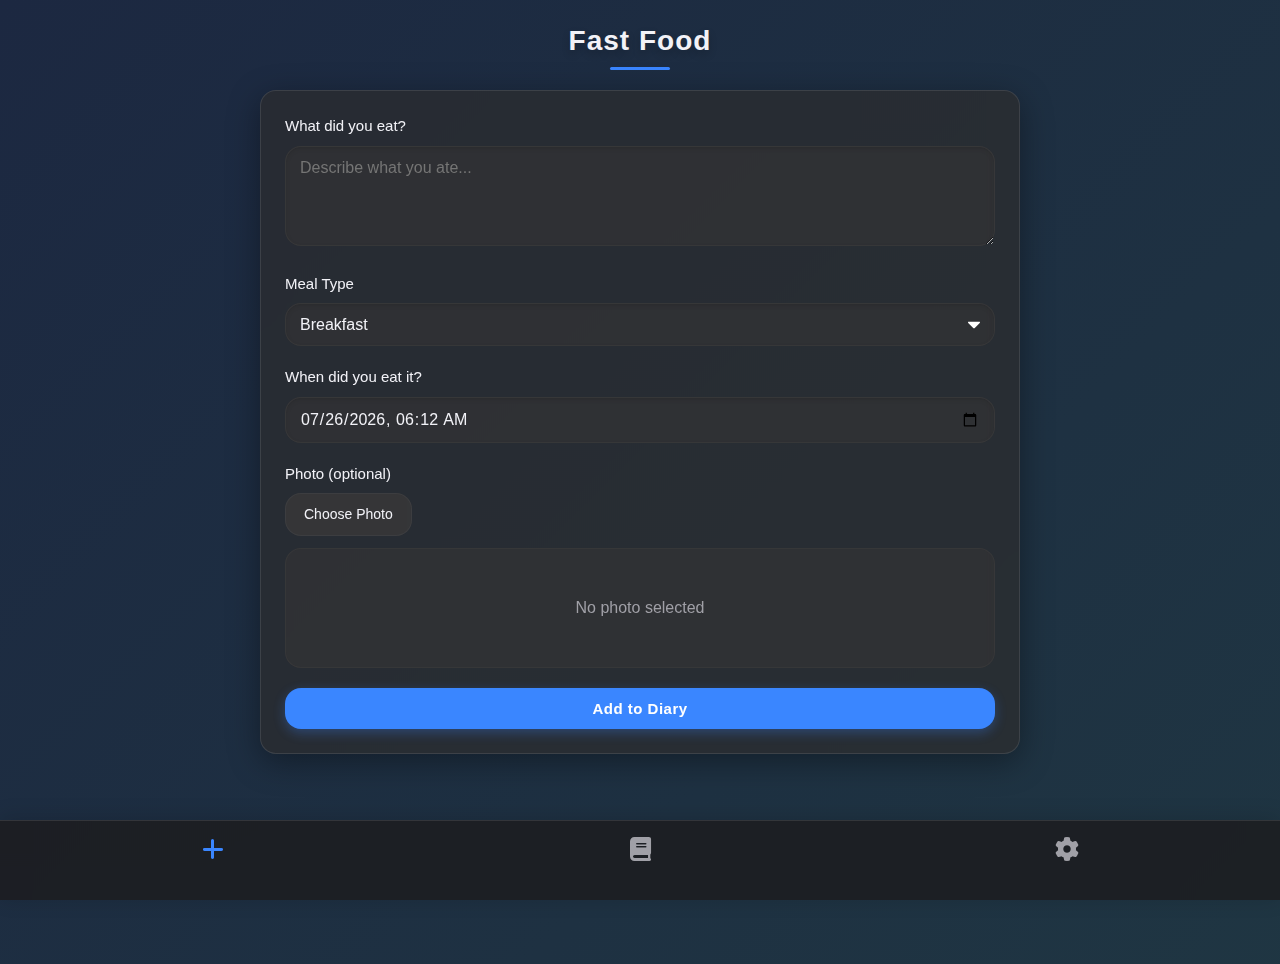
<file: index.html>
<!DOCTYPE html>
<html lang="en">
<head>
  <meta charset="UTF-8">
  <meta name="viewport" content="width=device-width, initial-scale=1.0, viewport-fit=cover">
  <!-- PWA related meta tags -->
  <link rel="manifest" href="manifest.json">
  <meta name="theme-color" content="#317EFB">
  <meta name="apple-mobile-web-app-capable" content="yes">
  <meta name="apple-mobile-web-app-status-bar-style" content="black">
  <meta name="apple-mobile-web-app-title" content="Food Diary">

  <title>Food Diary</title>
  <link rel="stylesheet" href="style.css">
  <!-- Font Awesome icons -->
  <link rel="stylesheet" href="https://cdnjs.cloudflare.com/ajax/libs/font-awesome/6.0.0/css/all.min.css">
</head>
<body>
<h1>Fast Food</h1>

<div class="app-container">
  <!-- Add Entry Tab Content -->
  <div class="tab-content" id="add-tab">
    <div class="entry-form" id="entry-form">
      <div class="form-group">
        <label for="food-description">What did you eat?</label>
        <textarea id="food-description" placeholder="Describe what you ate..."></textarea>
      </div>

      <div class="form-group">
        <label for="meal-type">Meal Type</label>
        <select id="meal-type">
          <option value="breakfast">Breakfast</option>
          <option value="lunch">Lunch</option>
          <option value="dinner">Dinner</option>
          <option value="snack">Snack</option>
        </select>
      </div>

      <div class="form-group">
        <label for="food-time">When did you eat it?</label>
        <input type="datetime-local" id="food-time">
      </div>

      <div class="form-group">
        <label for="food-photo">Photo (optional)</label>
        <div class="file-upload" style="position: relative;">
          <div class="file-upload-btn">Choose Photo</div>
          <input type="file" id="food-photo" accept="image/*" style="position: absolute; top: 0; left: 0; width: 100%; height: 100%; opacity: 0; cursor: pointer;">
        </div>
        <div class="photo-preview" id="photo-preview">
          <span>No photo selected</span>
        </div>
      </div>

      <div class="action-buttons">
        <button id="add-entry">Add to Diary</button>
      </div>

      <div class="edit-mode-buttons" id="edit-mode-buttons" style="display: none;">
        <button id="cancel-edit" class="cancel-btn">Cancel</button>
        <button id="delete-entry" class="delete-btn">Delete</button>
      </div>
    </div>
  </div>

  <!-- Log Tab Content -->
  <div class="tab-content" id="log-tab">
    <div class="filter-bar">
      <button class="filter-btn" data-filter="breakfast">Breakfast</button>
      <button class="filter-btn" data-filter="lunch">Lunch</button>
      <button class="filter-btn" data-filter="dinner">Dinner</button>
      <button class="filter-btn" data-filter="snack">Snack</button>
      <button class="filter-btn active" data-filter="all">All</button>
    </div>
    <div class="entries" id="entries">
      <div class="empty-message" id="empty-message">No entries yet. Start adding your meals!</div>
      <div id="entries-container"></div>
    </div>
  </div>

  <!-- Settings Tab Content -->
  <div class="tab-content" id="settings-tab">
    <div class="settings-container">
      <h2>Settings</h2>
      <div class="settings-actions">
        <button id="export-data">Export Diary</button>
        <div class="import-container">
          <div class="file-upload" style="position: relative; width: 100%;">
            <button class="import-btn" id="import-btn">Import Diary</button>
            <input type="file" id="import-file" accept=".json" style="position: absolute; top: 0; left: 0; width: 100%; height: 100%; opacity: 0; cursor: pointer;">
          </div>
        </div>
        <button id="clear-data" class="delete-btn">Clear All Data</button>
      </div>
    </div>
  </div>

  <!-- Tab Bar Navigation -->
  <div class="tab-bar">
    <div class="tab-item" data-tab="add-tab">
      <i class="fas fa-plus"></i>
    </div>
    <div class="tab-item" data-tab="log-tab">
      <i class="fas fa-book"></i>
    </div>
    <div class="tab-item" data-tab="settings-tab">
      <i class="fas fa-cog"></i>
    </div>
  </div>
</div>

<!-- Modal for enlarged images -->
<div id="image-modal" class="modal">
  <span class="modal-close" id="modal-close">&times;</span>
  <img class="modal-content" id="enlarged-image">
</div>

<!-- Import Modal -->
<div id="import-modal" class="modal">
  <div class="import-modal-content">
    <span class="modal-close" id="import-modal-close">&times;</span>
    <h2>Import Options</h2>
    <p>How would you like to import entries?</p>
    <div class="import-options">
      <button id="merge-entries">Merge with existing entries</button>
      <button id="replace-entries" class="delete-btn">Replace all existing entries</button>
      <button id="cancel-import" class="cancel-btn">Cancel</button>
    </div>
  </div>
</div>

<!-- Register service worker -->
<script src="main.js"></script>
<script>
  if ('serviceWorker' in navigator) {
    window.addEventListener('load', () => {
      navigator.serviceWorker.register('/service-worker.js')
              .then((reg) => console.log('Service worker registered.', reg))
              .catch((err) => console.error('Service worker not registered.', err));
    });
  }
</script>
</body>
</html>
</file>
<file: style.css>
/* Updated styles with glassmorphism and animations */
:root {
  --background-color: #0c1222;
  --card-background: rgba(44, 44, 46, 0.7);
  --glass-effect: rgba(255, 255, 255, 0.08);
  --glass-border: rgba(255, 255, 255, 0.1);
  --text-color: #f2f2f7;
  --secondary-text: #a0a0a7;
  --accent-color: #3a86ff;
  --border-radius: 16px;
  --breakfast-color: rgba(64, 156, 255, 0.2);
  --lunch-color: rgba(48, 209, 88, 0.2);
  --dinner-color: rgba(255, 69, 58, 0.2);
  --snack-color: rgba(191, 90, 242, 0.2);
  --tab-bar-height: 80px;
  --shadow: 0 8px 32px 0 rgba(0, 0, 0, 0.36);
}

* {
  box-sizing: border-box;
  margin: 0;
  padding: 0;
}

@keyframes gradient {
  0% {
    background-position: 0% 50%;
  }
  50% {
    background-position: 100% 50%;
  }
  100% {
    background-position: 0% 50%;
  }
}

@keyframes fadeIn {
  from { opacity: 0; transform: translateY(10px); }
  to { opacity: 1; transform: translateY(0); }
}

@keyframes pulse {
  0% { transform: scale(1); }
  50% { transform: scale(1.03); }
  100% { transform: scale(1); }
}

body {
  font-family: -apple-system, BlinkMacSystemFont, 'Segoe UI', Roboto, Oxygen, Ubuntu, Cantarell, 'Open Sans', 'Helvetica Neue', sans-serif;
  max-width: 800px;
  margin: 0 auto;
  padding: 20px 20px calc(20px + var(--tab-bar-height) + env(safe-area-inset-bottom, 0px));
  color: var(--text-color);
  line-height: 1.5;
  position: relative;
  min-height: 100vh;
  background: linear-gradient(-45deg, #121f3d, #0f2027, #203a43, #1c2841);
  background-size: 400% 400%;
  animation: gradient 15s ease infinite;
}

h1 {
  color: var(--text-color);
  text-align: center;
  margin-bottom: 28px;
  font-weight: 700;
  font-size: 28px;
  position: relative;
  text-shadow: 0 4px 8px rgba(0, 0, 0, 0.2);
  letter-spacing: 1px;
}

h1::after {
  content: '';
  position: absolute;
  width: 60px;
  height: 3px;
  background: var(--accent-color);
  bottom: -8px;
  left: 50%;
  transform: translateX(-50%);
  border-radius: 2px;
}

h2 {
  color: var(--text-color);
  margin-bottom: 20px;
  font-weight: 600;
  font-size: 22px;
}

.app-container {
  position: relative;
  margin-bottom: var(--tab-bar-height);
}

/* Tab Navigation */
.tab-bar {
  position: fixed;
  bottom: 0;
  left: 0;
  right: 0;
  height: var(--tab-bar-height);
  background: rgba(28, 28, 30, 0.85);
  backdrop-filter: blur(12px);
  -webkit-backdrop-filter: blur(12px);
  display: flex;
  justify-content: space-around;
  align-items: center;
  box-shadow: 0 -2px 20px rgba(0, 0, 0, 0.15);
  z-index: 100;
  border-top: 1px solid var(--glass-border);

  /* Add padding for iOS home indicator */
  padding-bottom: env(safe-area-inset-bottom, 0px);
}

.tab-item {
  display: flex;
  flex-direction: column;
  align-items: center;
  justify-content: center;
  flex: 1;
  height: 100%;
  cursor: pointer;
  transition: all 0.3s ease;
  color: var(--secondary-text);
  position: relative;
  overflow: hidden;
}

.tab-item.active {
  color: var(--accent-color);
}



.tab-item i {
  font-size: 24px;
  margin-bottom: 6px;
  transition: transform 0.2s ease;
}

.tab-item:hover i {
  transform: translateY(-2px);
}

.tab-item span {
  font-size: 12px;
  font-weight: 500;
}

/* Tab Content */
.tab-content {
  display: none;
  animation: fadeIn 0.4s ease forwards;
}

.tab-content.active {
  display: block;
}

/* Settings specific styles */
.settings-container {
  background: var(--card-background);
  padding: 24px;
  border-radius: var(--border-radius);
  box-shadow: var(--shadow);
  backdrop-filter: blur(12px);
  -webkit-backdrop-filter: blur(12px);
  border: 1px solid var(--glass-border);
  transition: transform 0.3s ease, box-shadow 0.3s ease;
}

.settings-container:hover {
  transform: translateY(-3px);
  box-shadow: 0 12px 40px 0 rgba(0, 0, 0, 0.45);
}

.settings-actions {
  display: flex;
  flex-direction: column;
  gap: 16px;
}

.settings-actions button {
  padding: 14px;
  font-size: 16px;
  transition: transform 0.2s ease, box-shadow 0.2s ease;
}

.settings-actions button:hover {
  transform: translateY(-2px);
  box-shadow: 0 4px 12px rgba(0, 0, 0, 0.2);
}

/* Date Header */
.date-header {
  padding: 14px 18px;
  font-weight: 600;
  font-size: 16px;
  color: var(--text-color);
  background: rgba(255, 255, 255, 0.08);
  backdrop-filter: blur(8px);
  -webkit-backdrop-filter: blur(8px);
  border-radius: 12px;
  margin-bottom: 14px;
  margin-top: 24px;
  box-shadow: 0 4px 12px rgba(0, 0, 0, 0.1);
  border: 1px solid var(--glass-border);
}

.date-header:first-child {
  margin-top: 0;
}

/* Original styles with glassmorphism */
.entry-form {
  background: var(--card-background);
  padding: 24px;
  border-radius: var(--border-radius);
  box-shadow: var(--shadow);
  margin-bottom: 30px;
  backdrop-filter: blur(12px);
  -webkit-backdrop-filter: blur(12px);
  border: 1px solid var(--glass-border);
  transition: transform 0.3s ease;
}

.entry-form:hover {
  transform: translateY(-3px);
}

.form-group {
  margin-bottom: 20px;
}

label {
  display: block;
  margin-bottom: 8px;
  font-weight: 500;
  color: var(--text-color);
  font-size: 15px;
}

textarea, input[type="datetime-local"], select {
  width: 100%;
  padding: 12px 14px;
  border: 1px solid rgba(60, 60, 62, 0.6);
  border-radius: var(--border-radius);
  background: rgba(60, 60, 62, 0.3);
  color: var(--text-color);
  font-family: -apple-system, BlinkMacSystemFont, sans-serif;
  font-size: 16px;
  backdrop-filter: blur(4px);
  -webkit-backdrop-filter: blur(4px);
  transition: all 0.3s ease;
  box-shadow: inset 0 2px 4px rgba(0, 0, 0, 0.1);
}

textarea:focus, input[type="datetime-local"]:focus, select:focus {
  border-color: var(--accent-color);
  box-shadow: 0 0 0 2px rgba(58, 134, 255, 0.2), inset 0 2px 4px rgba(0, 0, 0, 0.1);
  outline: none;
}

textarea {
  height: 100px;
  resize: vertical;
}

select {
  appearance: none;
  background-image: url("data:image/svg+xml;charset=US-ASCII,%3Csvg%20xmlns%3D%22http%3A%2F%2Fwww.w3.org%2F2000%2Fsvg%22%20width%3D%22292.4%22%20height%3D%22292.4%22%3E%3Cpath%20fill%3D%22%23ffffff%22%20d%3D%22M287%2069.4a17.6%2017.6%200%200%200-13-5.4H18.4c-5%200-9.3%201.8-12.9%205.4A17.6%2017.6%200%200%200%200%2082.2c0%205%201.8%209.3%205.4%2012.9l128%20127.9c3.6%203.6%207.8%205.4%2012.8%205.4s9.2-1.8%2012.8-5.4L287%2095c3.5-3.5%205.4-7.8%205.4-12.8%200-5-1.9-9.2-5.5-12.8z%22%2F%3E%3C%2Fsvg%3E");
  background-repeat: no-repeat;
  background-position: right 14px center;
  background-size: 12px;
  padding-right: 35px;
}

.photo-preview {
  margin-top: 12px;
  max-width: 100%;
  height: 120px;
  background: rgba(60, 60, 62, 0.3);
  display: flex;
  align-items: center;
  justify-content: center;
  border-radius: var(--border-radius);
  overflow: hidden;
  color: var(--secondary-text);
  backdrop-filter: blur(4px);
  -webkit-backdrop-filter: blur(4px);
  border: 1px solid rgba(60, 60, 62, 0.6);
  transition: all 0.3s ease;
}

.photo-preview img {
  max-width: 100%;
  max-height: 100%;
  transition: transform 0.3s ease;
}

.photo-preview:hover img {
  transform: scale(1.05);
}

button {
  background-color: var(--accent-color);
  color: white;
  border: none;
  padding: 12px 18px;
  border-radius: var(--border-radius);
  cursor: pointer;
  font-size: 15px;
  font-weight: 600;
  transition: all 0.3s ease;
  box-shadow: 0 4px 12px rgba(58, 134, 255, 0.3);
  letter-spacing: 0.5px;
}

button:hover {
  opacity: 1;
  transform: translateY(-2px);
  box-shadow: 0 6px 16px rgba(58, 134, 255, 0.4);
}

button:active {
  transform: translateY(0);
  box-shadow: 0 2px 8px rgba(58, 134, 255, 0.3);
}

.entries {
  background: var(--card-background);
  padding: 20px;
  border-radius: var(--border-radius);
  box-shadow: var(--shadow);
  margin-bottom: 24px;
  backdrop-filter: blur(12px);
  -webkit-backdrop-filter: blur(12px);
  border: 1px solid var(--glass-border);
}

.entry {
  padding: 16px;
  border-radius: 12px;
  margin-bottom: 14px;
  display: flex;
  flex-wrap: wrap;
  backdrop-filter: blur(4px);
  -webkit-backdrop-filter: blur(4px);
  border: 1px solid var(--glass-border);
  transition: all 0.3s ease;
  animation: fadeIn 0.4s ease forwards;
}

.entry:hover {
  transform: translateY(-3px);
  box-shadow: 0 6px 16px rgba(0, 0, 0, 0.15);
}

.breakfast {
  background: var(--breakfast-color);
  border-left: 3px solid rgba(64, 156, 255, 0.6);
}

.lunch {
  background: var(--lunch-color);
  border-left: 3px solid rgba(48, 209, 88, 0.6);
}

.dinner {
  background: var(--dinner-color);
  border-left: 3px solid rgba(255, 69, 58, 0.6);
}

.snack {
  background: var(--snack-color);
  border-left: 3px solid rgba(191, 90, 242, 0.6);
}

.entry-time {
  font-weight: 500;
  margin-bottom: 8px;
  color: var(--text-color);
  width: 100%;
  display: flex;
  justify-content: space-between;
  align-items: center;
  font-size: 14px;
}

.meal-type {
  padding: 3px 10px;
  border-radius: 50px;
  font-size: 12px;
  font-weight: 500;
  color: var(--text-color);
  background: rgba(255, 255, 255, 0.1);
  backdrop-filter: blur(4px);
  -webkit-backdrop-filter: blur(4px);
  box-shadow: 0 2px 6px rgba(0, 0, 0, 0.1);
}

.entry-content {
  flex: 1;
  margin-right: 12px;
  margin-bottom: 12px;
  font-size: 15px;
  line-height: 1.6;
}

.entry-photo {
  width: 90px;
  height: 90px;
  object-fit: cover;
  border-radius: 10px;
  cursor: pointer;
  transition: all 0.3s ease;
  box-shadow: 0 3px 10px rgba(0, 0, 0, 0.2);
}

.entry-photo:hover {
  transform: scale(1.05);
  box-shadow: 0 5px 15px rgba(0, 0, 0, 0.3);
}

.actions {
  display: flex;
  justify-content: space-between;
  margin-top: 20px;
}

.photo-container {
  position: relative;
  width: 90px;
  height: 90px;
  overflow: hidden;
  border-radius: 10px;
}

.btn-group {
  display: flex;
  gap: 10px;
  margin-top: 8px;
  width: 100%;
}

.edit-btn {
  background-color: #30d158;
  padding: 8px 14px;
  font-size: 13px;
  transition: all 0.3s ease;
}

.delete-btn {
  background-color: #ff453a;
  box-shadow: 0 4px 12px rgba(255, 69, 58, 0.3);
}

.delete-btn:hover {
  box-shadow: 0 6px 16px rgba(255, 69, 58, 0.4);
}

.cancel-btn {
  background-color: #8e8e93;
  box-shadow: 0 4px 12px rgba(142, 142, 147, 0.3);
}

.cancel-btn:hover {
  box-shadow: 0 6px 16px rgba(142, 142, 147, 0.4);
}

.empty-message {
  text-align: center;
  color: var(--secondary-text);
  padding: 30px;
  font-size: 15px;
  animation: pulse 2s infinite ease-in-out;
}

/* Modal for enlarged image */
.modal {
  display: none;
  position: fixed;
  z-index: 1000;
  left: 0;
  top: 0;
  width: 100%;
  height: 100%;
  background-color: rgba(0, 0, 0, 0.85);
  overflow: auto;
  align-items: center;
  justify-content: center;
  backdrop-filter: blur(8px);
  -webkit-backdrop-filter: blur(8px);
  transition: all 0.3s ease;
  opacity: 0;
}

.modal.show {
  opacity: 1;
}

.modal-content {
  max-width: 90%;
  max-height: 90%;
  margin: auto;
  border-radius: 12px;
  box-shadow: 0 20px 40px rgba(0, 0, 0, 0.5);
  transform: scale(0.9);
  transition: all 0.3s ease;
  animation: fadeIn 0.3s forwards;
}

.modal-close {
  position: absolute;
  top: 20px;
  right: 25px;
  font-size: 35px;
  color: white;
  cursor: pointer;
  transition: all 0.2s ease;
}

.modal-close:hover {
  color: var(--accent-color);
  transform: rotate(90deg);
}

.editing {
  border: 2px solid var(--accent-color);
  box-shadow: 0 0 0 4px rgba(58, 134, 255, 0.2);
  animation: pulse 2s infinite;
}

/* File upload styling */
.file-upload {
  display: inline-block;
  width: auto;
}

.file-upload-btn {
  background: rgba(60, 60, 62, 0.6);
  color: var(--text-color);
  padding: 10px 18px;
  border-radius: var(--border-radius);
  text-align: center;
  cursor: pointer;
  display: block;
  font-size: 14px;
  border: 1px solid rgba(76, 76, 78, 0.4);
  transition: all 0.3s ease;
  backdrop-filter: blur(4px);
  -webkit-backdrop-filter: blur(4px);
}

.file-upload-btn:hover {
  background: rgba(76, 76, 78, 0.8);
  border-color: rgba(92, 92, 94, 0.6);
}

.file-upload input[type=file] {
  position: absolute;
  top: 0;
  left: 0;
  width: 100%;
  height: 100%;
  opacity: 0;
  cursor: pointer;
}

.action-buttons {
  display: flex;
  gap: 10px;
  margin-top: 20px;
}

#add-entry {
  flex: 1;
}

.edit-mode-buttons {
  display: flex;
  gap: 10px;
  margin-top: 16px;
}

.edit-mode-buttons button {
  flex: 1;
}

/* Import modal styles */
.import-modal-content {
  background: rgba(44, 44, 46, 0.9);
  margin: auto;
  padding: 24px;
  border-radius: var(--border-radius);
  max-width: 500px;
  width: 90%;
  position: relative;
  backdrop-filter: blur(16px);
  -webkit-backdrop-filter: blur(16px);
  border: 1px solid var(--glass-border);
  box-shadow: 0 25px 50px rgba(0, 0, 0, 0.5);
  animation: fadeIn 0.4s ease forwards;
}

.import-options {
  display: flex;
  flex-direction: column;
  gap: 14px;
  margin-top: 24px;
}

.import-options button {
  padding: 14px;
  font-size: 15px;
}

.import-btn {
  width: 100%;
  background-color: var(--accent-color);
  margin-bottom: 0;
}

.import-container {
  width: 100%;
}

/* Add some subtle animations on page load */
@keyframes slideInFromBottom {
  0% {
    transform: translateY(20px);
    opacity: 0;
  }
  100% {
    transform: translateY(0);
    opacity: 1;
  }
}

.entry-form, .entries, .settings-container {
  animation: slideInFromBottom 0.5s ease-out forwards;
}

.tab-item {
  animation: fadeIn 0.5s ease-out forwards;
  animation-delay: calc(var(--index) * 0.1s);
}

.tab-item:nth-child(1) {
  --index: 1;
}

.tab-item:nth-child(2) {
  --index: 2;
}

.tab-item:nth-child(3) {
  --index: 3;
}

/* Animation for button clicks */
@keyframes clickEffect {
  0% {
    transform: scale(1);
  }
  50% {
    transform: scale(0.95);
  }
  100% {
    transform: scale(1);
  }
}

button:active {
  animation: clickEffect 0.3s ease forwards;
}


.filter-bar {
  display: flex;
  flex-wrap: wrap;
  gap: 10px;
  margin-bottom: 20px;
  padding: 5px;
  background: var(--card-background);
  border-radius: var(--border-radius);
  backdrop-filter: blur(12px);
  -webkit-backdrop-filter: blur(12px);
  border: 1px solid var(--glass-border);
  box-shadow: var(--shadow);
}

.filter-btn {
  flex: 1;
  min-width: 80px;
  background: rgba(60, 60, 62, 0.3);
  color: var(--text-color);
  padding: 8px 12px;
  font-size: 13px;
  border-radius: 8px;
  box-shadow: none;
  transition: all 0.3s ease;
  border: 1px solid transparent;
}

.filter-btn:hover {
  background: rgba(76, 76, 78, 0.5);
  transform: translateY(-2px);
}

.filter-btn.active {
  background: var(--accent-color);
  color: white;
  box-shadow: 0 4px 12px rgba(58, 134, 255, 0.3);
}

.filter-btn[data-filter="breakfast"].active {
  background: rgba(64, 156, 255, 0.8);
}

.filter-btn[data-filter="lunch"].active {
  background: rgba(48, 209, 88, 0.8);
}

.filter-btn[data-filter="dinner"].active {
  background: rgba(255, 69, 58, 0.8);
}

.filter-btn[data-filter="snack"].active {
  background: rgba(191, 90, 242, 0.8);
}

/* Add this class to hide filtered entries */
.entry.filtered {
  display: none;
}

/* Fix for tab bar issues */
.tab-bar {
  height: var(--tab-bar-height);
  padding-bottom: env(safe-area-inset-bottom, 0px);
  padding-top: 8px; /* Add some padding at the top */
}

.tab-item {
  display: flex;
  flex-direction: column;
  align-items: center;
  justify-content: flex-start; /* Align items to the top */
  padding-top: 8px; /* Add some padding at the top */
  gap: 8px; /* Create space between icon and text */
}



.tab-item i {
  margin-bottom: 5px; /* Reduce margin to prevent cutoff */
}

/* Fix body padding to accommodate tab bar */
body {
  padding-bottom: calc(var(--tab-bar-height) + 50px + env(safe-area-inset-bottom, 0px));
}
</file>
